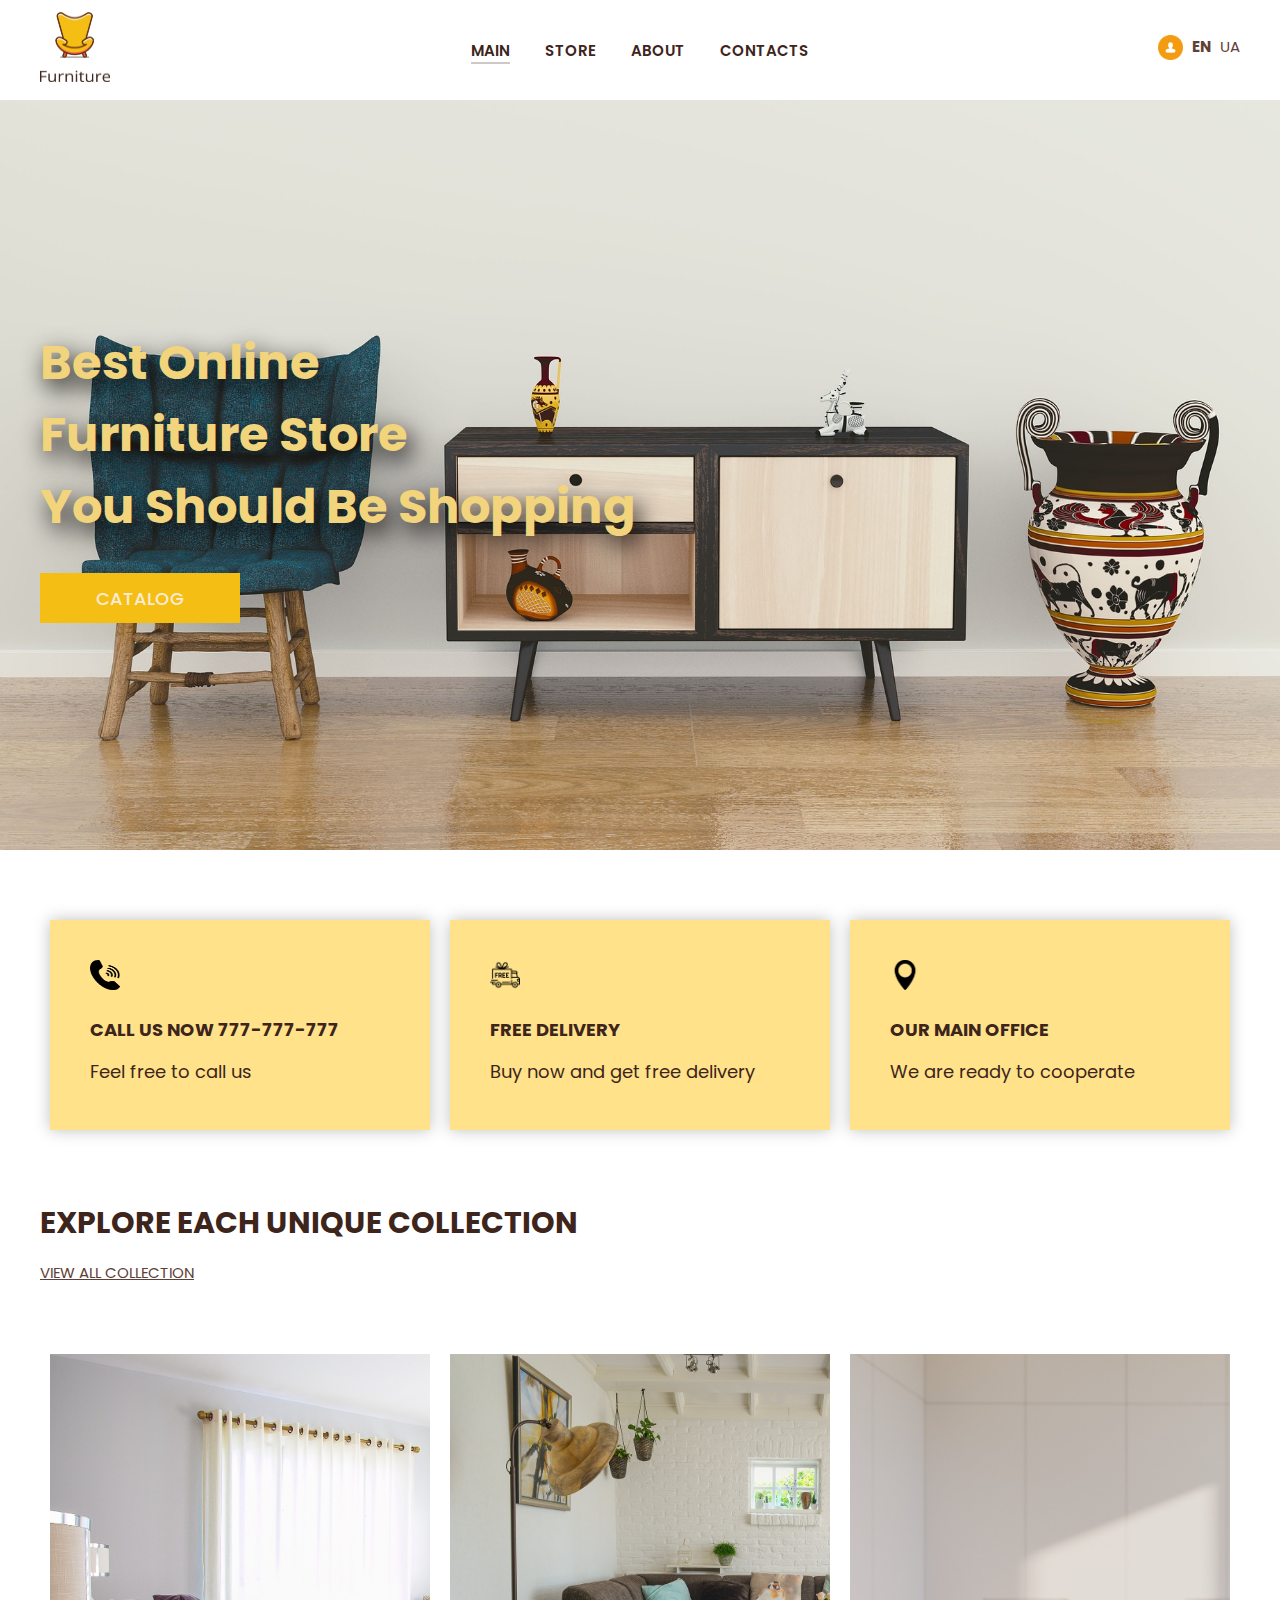
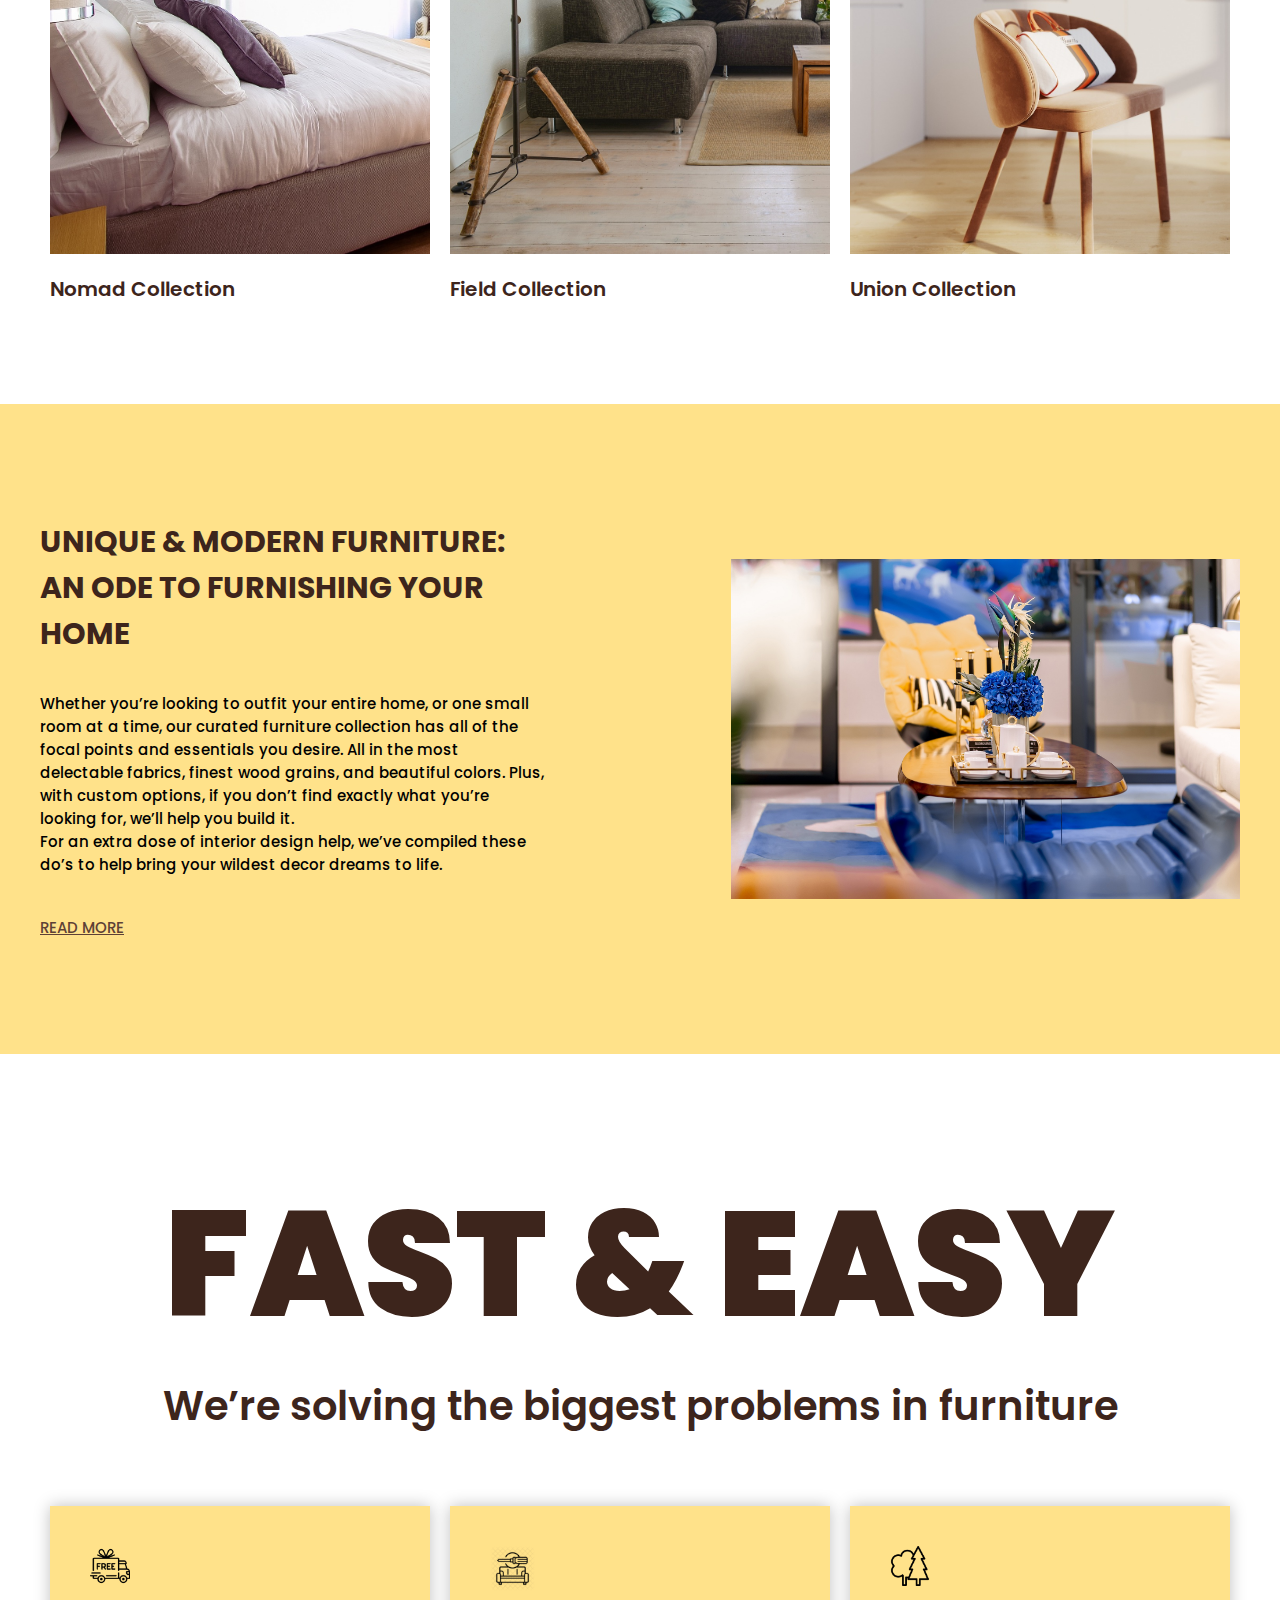
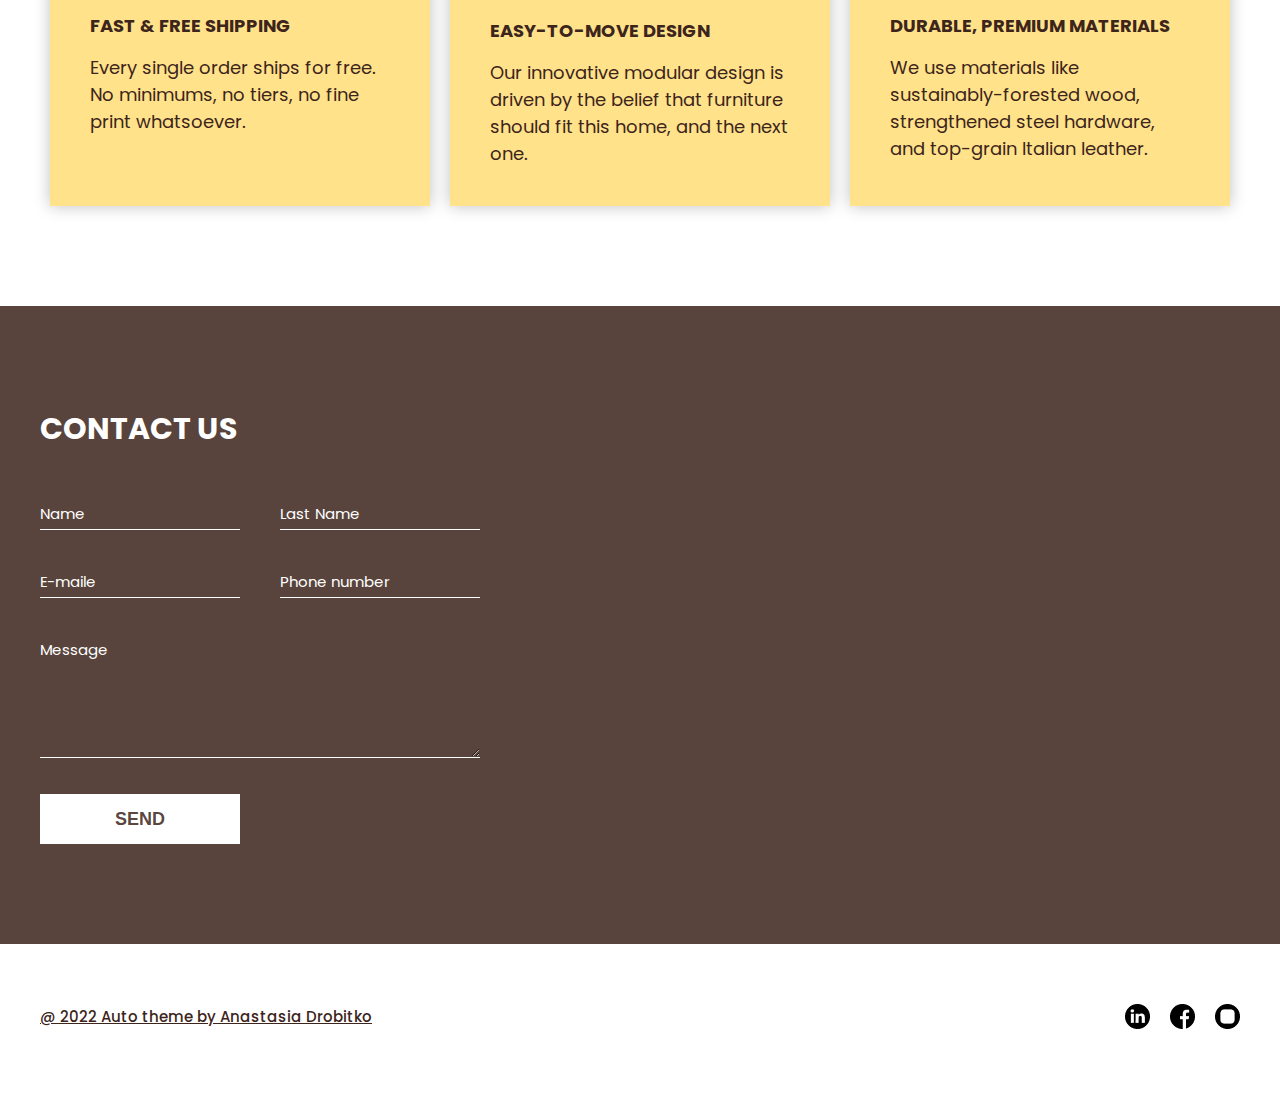
<file: index.html>
<!DOCTYPE html>
<html lang="en">
<head>
    <meta charset="UTF-8">
    <meta http-equiv="X-UA-Compatible" content="IE=edge">
    <meta name="viewport" content="width=device-width, initial-scale=1.0">
    <link rel="stylesheet" href="style.css">
    <link rel="icon" href="./Pictures/Furniture_file.png">
    <title>Furniture</title>
</head>
<body>
    <header class="header">
        <div class="container">
            <div class="header__wrapper">
                <div class="header__block">
                    <a href="#" class="header__logo">
                        <img src="./Pictures/Furniture_file.png" alt="logo" width="70" height="70">
                    </a>
                </div>
                <!-- /header__block -->
               
                <nav class="nav">
                    <a href="#" class="nav__link active">Main</a>
                    <a href="#" class="nav__link">Store</a>
                    <a href="#about" class="nav__link">About</a>
                    <a href="#" class="nav__link">Contacts</a>
                </nav>

                <div class="header__block">
                    <div class="header__lng">
                        <a href="./Registration_Form/form.html"><img src="./Pictures/sign_in.png" alt="sign_in" width="25" height="25" class="sign__in" title="Sign up"></a>
                        <a href="#" class="header__lng-link active">EN</a>
                        <a href="#" class="header__lng-link">UA</a>  
                    </div>
                </div>

        </div>
            <!-- /header__wrapper -->
        </div>
        <!-- /container -->
    </header>

    <section class="intro" style="background-image: url('./Pictures/room.jpg');">
        <div class="container">
            <div class="intro__content">
                <div class="intro__block">
                    <h1 class="intro__title">Best Online <br> Furniture Store <br> You Should Be Shopping</h1>
                    <a href="#" class="btn">Catalog</a>
                </div>
            </div>
        </div>
    </section>

    <section class="info">
        <div class="container">
            <div class="wrapper">
                <div class="block">
                    <div class="info__item">
                        <div class="info__img">
                            <img src="./Pictures/phone_icon.png" alt="phone_icon" width="30" height="30">
                        </div>
                        <h3 class="info__title">CALL US NOW 777-777-777</h3>
                        <P class="info__text">Feel free to call us</P>
                    </div>
                </div>
                <!-- /Info__block -->

                <div class="block">
                    <div class="info__item">
                        <div class="info__img">
                            <img src="./Pictures/delivery_icon.png" alt="delivery_icon" width="30" height="30">
                        </div>
                        <h3 class="info__title">FREE DELIVERY</h3>
                        <P class="info__text">Buy now and get free delivery</P>
                    </div>
                </div>
                <!-- /Info__block -->

                <div class="block">
                    <div class="info__item">
                        <div class="info__img">
                            <img src="./Pictures/map_icon.png" alt="map_icon" width="30" height="30">
                        </div>
                        <h3 class="info__title">OUR MAIN OFFICE</h3>
                        <P class="info__text">We are ready to cooperate</P>
                    </div>
                </div>
                <!-- /Info__block -->

            </div>
            <!-- /Info_wrapper -->
        </div>
        <!-- /container -->
    </section>

    <section class="section">
        <div class="container">
            <h2 class="block__title">Explore each unique collection</h2>
            <a href="#" class="block__link">View all collection</a>
            
            <div class="wrapper">
                <div class="block">
                    <a href="#" class="collection__item">
                        <div class="collection__content" style="background-image: url('./Pictures/bed.jpg')">
                           <div class="collection__content-item">
                                <div class="collection__img">
                                    <img src="./Pictures/open_icon.png" alt="plus" width="30" height="30">
                                </div>
                                <p class="collection__text">This collection has a modern farmhouse aesthetic</p>
                            </div>
                        </div>

                        <div class="collection__title">
                             <h3 class="collection__title">Nomad Collection</h3>
                        </div>
                    </a>
                </div>
                <!-- /block -->

                <div class="block">
                    <a href="#" class="collection__item">
                        <div class="collection__content" style="background-image: url('./Pictures/living-room.jpg')">
                           <div class="collection__content-item">
                                <div class="collection__img">
                                    <img src="./Pictures/open_icon.png" alt="plus" width="30" height="30">
                                </div>
                                <p class="collection__text">Pick and choose your seating styles to build the perfect place to relax</p>
                            </div>
                        </div>

                        <div class="collection__title">
                             <h3 class="collection__title">Field Collection</h3>
                        </div>
                    </a>
                </div>
                <!-- /block -->
                
                <div class="block">
                    <a href="#" class="collection__item">
                        <div class="collection__content" style="background-image: url('./Pictures/home-office.jpg')">
                           <div class="collection__content-item">
                                <div class="collection__img">
                                    <img src="./Pictures/open_icon.png" alt="plus" width="30" height="30">
                                </div>
                                <p class="collection__text">From an ultra-plush armchair to a vast U-shaped sectional, Union has comfort for every corner.</p>
                            </div>
                        </div>

                        <div class="collection__title">
                             <h3 class="collection__title">Union Collection</h3>
                        </div>
                    </a>
                </div>
                <!-- /block -->
            </div>
            <!-- /wrapper -->
        </div>
        <!-- /container -->
    </section>

    <section class="section about">
        <a name="about"></a>
        <div class="container">
            <div class="about__wrapper">
                <div class="about__block">
                    <h2 class="block__title">Unique & Modern Furniture: An Ode to Furnishing Your Home</h2>

                    <p class="about__text">Whether you’re looking to outfit your entire home, or one small room at a time, our curated furniture collection has all of the focal points and essentials you desire. All in the most delectable fabrics, finest wood grains, and beautiful colors. Plus, with custom options, if you don’t find exactly what you’re looking for, we’ll help you build it. <br> For an extra dose of interior design help, we’ve compiled these do’s to help bring your wildest decor dreams to life.
                    </p>

                    <a href="#" class="about__link">read more</a>
                </div>
                <!-- /about block -->

                <img src="./Pictures/furniture.jpg" alt="furniture" class="about__img">
            </div>
            <!-- /about wrapper -->
        </div>
        <!-- /container -->
    </section>

    <section class="section">
        <div class="container">
            <h2 class="process_title">FAST & EASY</h2>
            <h3 class="process_subtitle">We’re solving the biggest problems in furniture</h3>

            <!-- <div class="wrapper">
                <div class="blok">
                   
                </div>
            </div>
        </div> -->

        <div class="wrapper">
            <div class="block">
                <div class="info__item down">
                    <div class="info__img">
                        <img src="./Pictures/delivery_icon.png" alt="fast_truck_icon" width="40" height="40">
                    </div>
                    <h3 class="info__title">Fast & free shipping</h3>
                    <P class="info__text">
                        Every single order ships for free. No minimums, no tiers, no fine print whatsoever.</P>
                </div>
            </div>
            <!-- /Info__block -->

            <div class="block">
                <div class="info__item down">
                    <div class="info__img">
                        <img src="./Pictures/furniture-repair.png" alt="furniture_repaire_icon" width="45" height="45">
                    </div>
                    <h3 class="info__title">Easy-to-move design</h3>
                    <P class="info__text">
                        Our innovative modular design is driven by the belief that furniture should fit this home, and the next one.
                    </P>
                </div>
            </div>
            <!-- /Info__block -->

            <div class="block">
                <div class="info__item down">
                    <div class="info__img">
                        <img src="./Pictures/trees-icon.png" alt="trees_icon" width="40" height="40">
                    </div>
                    <h3 class="info__title">Durable, premium materials</h3>
                    <P class="info__text">We use materials like sustainably-forested wood, strengthened steel hardware, and top-grain Italian leather.</P>
                </div>
            </div>
            <!-- /Info__block -->

        </div>
                <!-- /container -->
    </section>

    <section class="contacts">
       <div class="container">
            <h2 class="block__title text-color">Contact us</h2>

            <form class="contacts__form" action="">
                <div class="form__row">
                    <div class="form__group">
                        <input type="text" class="input" placeholder="">
                        <label for="" class="label">Name</label>
                    </div>
                    <div class="form__group">
                        <input type="text" class="input" placeholder="">
                        <label for="" class="label">Last Name</label>
                    </div>
                </div>
                <!-- /form__row -->

                <div class="form__row">
                    <div class="form__group">
                        <input type="email" class="input" placeholder="">
                        <label for="" class="label">E-maile</label>
                    </div>
                    <div class="form__group">
                        <input type="tel" class="input" placeholder="">
                        <label for="" class="label">Phone number</label>
                    </div>
                </div>
                <!-- /form__row -->

                <div class="form__row">
                    <div class="form__group">
                        <textarea class="textarea" name="" placeholder=""></textarea>
                        <label for="" class="label">Message</label>
                    </div>
                </div>
                <!-- /form__row -->

                <button class="btn1" type="submit">Send</button>
            </form>
            <!-- /contact__form -->
       </div> 
       <!-- /container -->
    </section>

   <footer class="footer">
        <div class="container">
            <div class="footer__wrapper">
                <p class="copyright">
                    <a href="https://drobitko91.github.io/CV/" target="_blank" class="copyright">@ 2022 Auto theme by Anastasia Drobitko</a>
                </p>
                <div class="footer__soc">
                    <a href="https://www.linkedin.com/in/anastasia-drobitko-088493165/" class="footer__soc-link" target="_blank">
                        <img src="./Pictures/linkedin.png" alt="linkedin_icon" width="25" height="25">
                    </a>
                    <a href="https://www.facebook.com/anastasia.drobitko" class="footer__soc-link" target="_blank">
                        <img src="./Pictures/facebook.png" alt="facebook_icon" width="25" height="25">
                    </a>
                    <a href="https://www.instagram.com/anastasia_lavrina/?hl=ua" class="footer__soc-link" target="_blank">
                        <img src="./Pictures/instagram.png" alt="instagram_icon" width="25" height="25">
                    </a>
                </div>
            </div>
        </div>
   </footer>

</body>
</html>
</file>
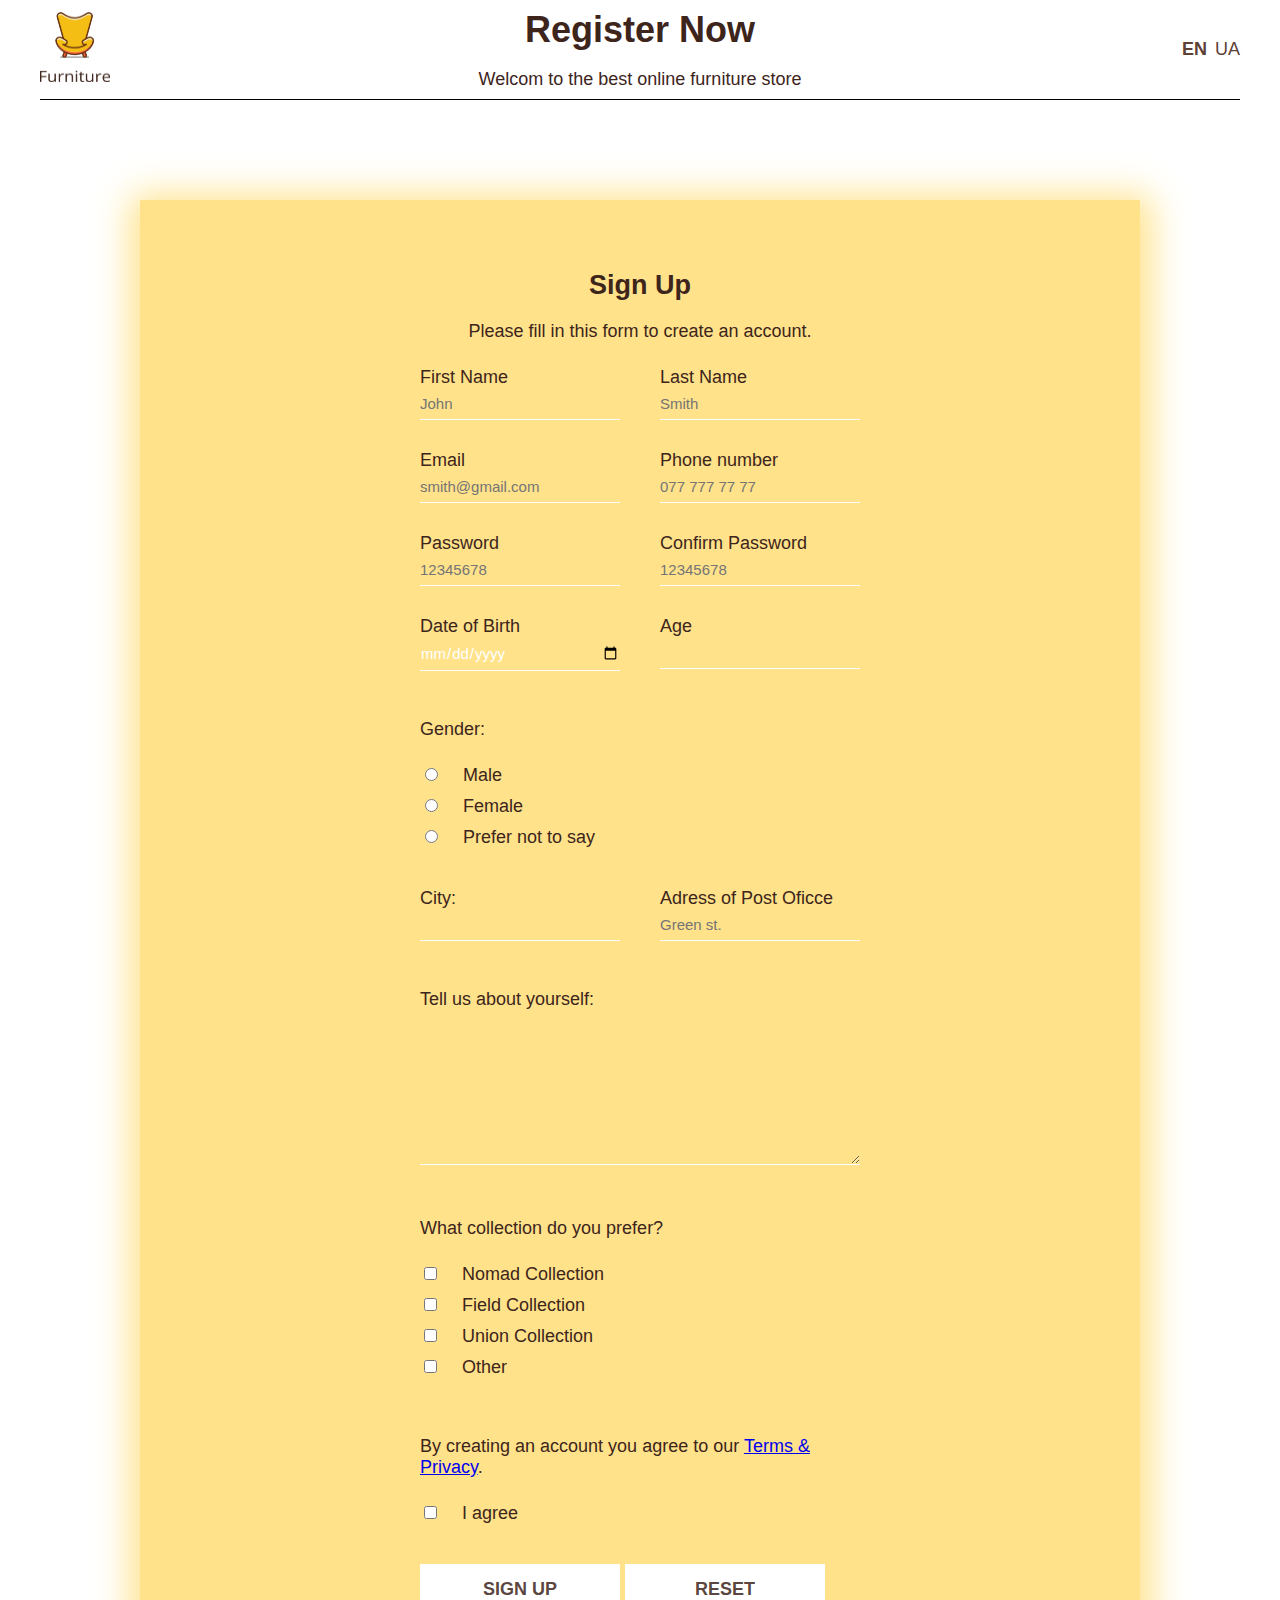
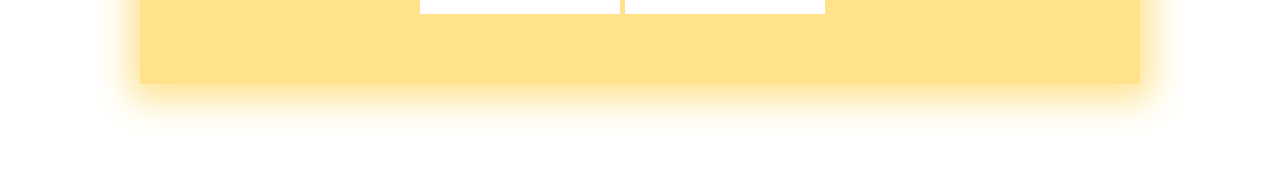
<file: Registration_Form/form.html>
<!DOCTYPE html>
<html lang="en">
<head>
    <meta charset="UTF-8">
    <meta http-equiv="X-UA-Compatible" content="IE=edge">
    <meta name="viewport" content="width=device-width, initial-scale=1.0">
    <link rel="stylesheet" href="./form_styles.css">
    <link rel="icon" href="../Pictures/sign_in.png">
    <title>Sing Up</title>
</head>
<body>
    <header>
        <div class="color">
            <div class="container">
                <div class="header__wrapper">
                    <div class="header__block">
                        <a href="../index.html" class="header__logo">
                            <img src="../Pictures/Furniture_file.png" alt="logo" width="70" height="70">
                        </a>
                    </div>
                    <div class="title">
                        <h1>Register Now</h1>
                        <p>Welcom to the best online furniture store</p>
                    </div>
                    <div class="header__block">
                        <div class="header__lng">
                            <a href="#" class="header__lng-link active">EN</a>
                            <a href="#" class="header__lng-link">UA</a>  
                        </div>
                    </div>
                </div>
            </div>
        </div>
    </header>
    
    <section class="form">
        <div class="container">        
            <div class="wrapper">
                <div class="title">
                    <h2>Sign Up</h2>
                    <p>Please fill in this form to create an account.</p>
                </div>

                <div class="form__block">
                    <form class="form__info" action="">
                        <div class="form__row">
                            <div class="form__group">
                                <label for="fname"> First Name
                                    <input class="input" type="text" name="fname" placeholder="John">
                                </label>
                            </div>
                            
                            <div class="form__group">
                                <label for="lname"> Last Name
                                    <input class="input" type="text" name="lname" placeholder="Smith">
                                </label>
                            </div>
                        </div>

                        <div class="form__row">
                            <div class="form__group">
                                <label for="email">Email
                                    <input class="input" type="text" name="email" placeholder="smith@gmail.com" required>
                                </label>
                            </div>

                            <div class="form__group">
                                <label for="phone">Phone number
                                    <input class="input" type="tel" name="phone" placeholder="077 777 77 77">
                                </label>
                            </div>
                        </div>

                        <div class="form__row">
                            <div class="form__group">
                                <label for="psw">Password
                                    <input class="input" type="password" name="psw" placeholder="12345678" required>
                                </label>
                            </div>

                            <div class="form__group">
                                <label for="psw">Confirm Password
                                    <input class="input" type="password" name="psw" placeholder="12345678" required>
                                </label>
                            </div>
                        </div>                    

                        <div class="form__row">
                            <div class="form__group">
                                <label for="birthday">Date of Birth
                                    <input class="input" type="date" name="birthday">
                                </label>
                            </div>

                            <div class="form__group">
                                <label for="age">Age
                                    <input class="input" type="text" name="age">
                                </label>
                            </div>
                        </div>

                        <div class="form__row gender">
                            <div class="form__group input__collection">
                                <p>Gender:</p>
                                
                                <label for="gender">Male
                                    <input  type="radio" name="gender" value="Male">
                                </label>

                                <label for="gender">Female
                                    <input  type="radio" name="gender" value="Female">
                                </label>

                                <label for="gender">Prefer not to say
                                    <input  type="radio" name="gender" value="Prefer not to say">
                                </label>
                            </div>
                        </div>

                        <div class="form__row">
                            <div class="form__group">
                                <!-- <p>City:</p> -->
                                <label for="">City:
                                <input class="input" list="city" name="city" type="text">
                                </label>
                                <datalist id="city">
                                    <option value="Poltava">
                                    <option value="Kyiv">
                                    <option value="Kharkiv">
                                    <option value="Odesa">
                                    <option value="Dnipro">
                                    <option value="Lviv">
                                    <option value="Mykolaiv">
                                    <option value="Ivano-Frankivsk">
                                </datalist>
                            </div>

                            <div class="form__group">
                                <label for="post__office">Adress of Post Oficce
                                    <input class="input" type="text" placeholder="Green st.">
                                </label>
                            </div>
                        </div>

                        <div class="form__row">
                            <div class="form__group">
                                <p>Tell us about yourself:</p>
                                <textarea class="textarea" name="" placeholder=""></textarea>
                                <label for="" class="label"></label>
                            </div>
                        </div>

                        
                        <div class="form__row">
                            <div class="form__group input__collection">
                                <p>What collection do you prefer?</p>
                                <label for="type1">Nomad Collection
                                    <input class="input" type="checkbox" name="type1">
                                </label>

                                <label for="type2">Field Collection
                                    <input class="input" type="checkbox" name="type2">
                                </label>

                                <label for="type3">Union Collection
                                    <input class="input" type="checkbox" name="type3">
                                </label>

                                <label for="type4">Other
                                    <input class="input" type="checkbox" name="type4">
                                </label>
                            </div>
                        </div>

                        <div class="form__row">
                            <div class="form__group input__collection">
                                <p>By creating an account you agree to our <a href="#">Terms & Privacy</a>.</p>
                                <label for="agree">I agree
                                    <input class="input" type="checkbox" name="agree" required>
                                </label>
                            </div>
                        </div>

                        <div >                    
                            <button class="btn" type="submit">Sign up</button>
                            <input  class="btn" value="Reset" type="reset">
                        </div>

                    </form>
                </div>
            </div>
        </div>
    </section>

        
    
</body>
</html>
</file>
<file: style.css>
@import url('https://fonts.googleapis.com/css2?family=Poppins:ital,wght@0,400;0,500;0,600;0,700;0,900;1,400;1,700;1,900&family=Roboto+Serif:opsz,wght@8..144,200;8..144,300&family=Space+Mono&display=swap');

*,*::before,*::after {
    box-sizing: border-box;
}

html {
    scroll-behavior: smooth;
}

body {
    background-color: white;
    margin: 0;
    font-family: 'Poppins', sans-serif;
    font-size: 15px;
}

h1,h2,h3,h4,h5,h6 {
    margin: 0;
}

p {
    margin: 0 0 5px;
}

.container {
    width: 1200px;
    margin: 0 auto;
}

.btn {
    min-width: 200px;
    height: 50px;
    text-transform: uppercase;
    padding: 0px 15px;
    color:antiquewhite;
    text-decoration: none;
    font-size: 18px;
    font-weight: 500;
    background-color: #F5BE15;
    display: inline-flex;
    align-items: center;
    justify-content: center;
    transition: background-color .2s ease;
}

.btn:hover {
    background-color: #FF6343;
}


/* header start */

.header {
    width: 100%;
    /* position: absolute;
    top: 0;
    left: 0; */
} 

.header__wrapper {
    height: 100px;
    display: flex;
    justify-content: space-between;
    align-items: center;
}

.header__logo {
    display: inline-block;
}

.header__block {
    width: 20%;
}


.nav {
    display: flex;
}

.nav__link {
    color:#3D251C;
    text-transform: uppercase;
    text-decoration: none;
    font-weight: 600;
    margin-right: 35px;
    position: relative;
}

.nav__link::after {
    width: 100%;
    height: 2px;
    background-color:#3D251C;
    position: absolute;
    top: 100%;
    left: 0;
    content: '';
    opacity: 0;
    transition: opasity .2s ease;
}

.nav__link:last-child {
    margin-right: 0;
}

.nav__link:hover::after {
    opacity: .25;
}

.nav__link.active::after {
    opacity: .25;
}

.header__lng {
    display: flex;
    justify-content: flex-end;
}

.sign__in {
    margin-right: 9px;
}

.header__lng-link {
    color: #5e4136;
    text-decoration: none;
    margin-right: 8px;
    transition: color .2s ease;
}

.header__lng-link:last-child {
    margin-right: 0;
}

.header__lng-link:hover {
    color: #eeb6a0;
}

.header__lng-link.active {
    color: hsl(16, 27%, 29%);
    font-weight: bold;
}

/* header end */


/* intro start */

.intro {
    background-repeat: no-repeat;
    background-position: center;
    background-size: cover;
    /* position: relative; */
}

.intro__content {
    height: 750px;
    display: flex;
    align-items: center;
    
}

.intro__block {

}

.intro__title {
    max-width: 790px;
    margin-bottom: 30px;
    font-size: 48px;
    font-weight: 700;
    color:#f1d47c ;
    text-shadow: 5px 9px 24px #040301;
    line-height: 1.5;
}

/* intro end */


.section {
    margin-bottom: 100px;
}


/* info start */

.info {

}

.info__item {
    /* background-color: #f5be15db; */
    background-color: #ffc00075;
    box-shadow: 0px 0px 15px rgba(0, 0, 0, 0.25);
    padding: 40px; 
}

.info__img {
    margin-bottom: 20px;
    
} 

.info__title {
    font-size: 18px;
    margin-bottom: 15px;
    color: #3D251C;
    text-transform: uppercase;
}

.info__text {
    font-size: 18px;
    color: #3D251C;
}

/* info And */


/* block start */

.block__title {
    font-size: 30px;
    margin-bottom: 15px;
    color: #3D251C;
    text-transform: uppercase;
}

.block__link {
    color: #5e4136;
    margin-bottom: 0px;
    display: inline-block;
    text-transform: uppercase;
}

.block__link:hover {
    text-decoration: none;
}

.wrapper {
    display: flex;
    margin: 70px 0 70px 0;
}

.block {
    width: 33.33%;
    padding: 0 10px;
}
/* block end */


/* collection start */

.collection__item {
    text-decoration: none;
}

.collection__item:hover .collection__content-item {
  opacity: 1;   
}

.collection__item:hover .collection__content::after {
    opacity: 0.7;
}

.collection__content {
    height: 500px;
    margin-bottom: 20px;
    background-repeat: no-repeat;
    background-size: cover;
    position: relative;
}

.collection__content::after {
    width: 100%;
    height: 100%;
    background-color: #5e4136;
    opacity: 0;
    position: absolute;
    top: 0;
    left: 0;
    content: '';
    transition: opasity .2s ease;
}

.collection__content-item {
    position: absolute;
    top: 0;
    left: 0;
    width: 100%;
    height: 100%;
    opacity: 0;
    z-index: 2;
    transition: opasity .2s ease;
}

.collection__img {
    width: 80px;
    height: 80px;
    display: flex;
    align-items: center;
    justify-content: center;
    border-radius: 40%;
    background-color: #eeb6a0;
    position: absolute;
    top: 50%;
    left: 50%;
    transform: translate(-50%, -50%);
}

.collection__title {
    font-size: 20px;
    font-weight: 600;
    color: #3D251C;
}

.collection__text {
    max-width: 270px;
    font-size: 18px;
    font-weight: 500;
    text-transform: uppercase;
    color:white;
    position: absolute;
    bottom: 20px;
    left: 30px;
    
}

/* collection end */


/* about start */

.about {
    padding: 115px 0;
    background-color: #ffe28a;
}

.about__wrapper {
    display: flex;
    align-items: center;
    justify-content: space-between;
}

.about__block {
    max-width: 505px;
}

.about__text {
    font-weight: 500;
    margin: 35px 0 40px;
}

.about__link {
    color: #5e4136;
    text-transform: uppercase;
    font-size: 18;
    font-weight: 500;
}

.about__link:hover {
    text-decoration: none;

}

.about__img {
    height: 340px;
}

/* about end */


/* process start */

.down {
    height: 300px;    
}

.process_title {
    font-size: 148px;
    font-weight: 900;
    text-transform: uppercase;
    color: #3D251C;
    text-align: center;

}

.process_subtitle {
    font-size: 40px;
    font-weight: 600;
    color:#3D251C;
    text-align: center;
}
/* process end */


/* contacts start */

.contacts {
    padding: 100px 0;
    background-color:#3d251cdb;
    }

.contacts .block__title {
    margin-bottom: 40px;
}

.text-color {
    color: white;
}

.contacts__form {
    max-width: 440px;
}

.form__row {
    display: flex;
    margin: 0 -20px;
}

.form__group {
    flex: 1;
    padding: 0 20px;
    position: relative;
    margin-bottom: 30px;
    }

.input {
    width: 100%;
    padding: 7px 0;
    color: white;
    font-size: 15px;
    font-family: inherit;
    outline: 0;
    border: 0;
    border-bottom: 1px solid white;
    background-color: transparent;
}

.input:focus + .label {
    transform: translateY(-15px);
    font-size: 12px;
}

.input:not(:placeholder-shown) + .label {
    transform: translateY(-15px);
    font-size: 12px;
}

.label {
    color: white;
    position: absolute;
    top: 10px;
    left: 20px;
    pointer-events: none;
    transition: all .2s ease ;
}

.textarea {
    min-height: 130px;
    width: 100%;
    padding: 7px 0;
    resize: vertical;
    color: white;
    font-size: 15px;
    font-family: inherit;
    outline: 0;
    border: 0;
    border-bottom: 1px solid white;
    background-color: transparent;
}

.textarea:focus + .label {
    transform: translateY(-15px);
    font-size: 12px;
}

.textarea:not(:placeholder-shown) + .label {
    transform: translateY(-15px);
    font-size: 12px;
}

.btn1 {
    text-transform: uppercase;
    min-width: 200px;
    height: 50px;
    padding: 0px 15px;
    color:#3d251cdb;
    text-decoration: none;
    font-size: 18px;
    font-weight: 600;
    background-color:white;
    display: inline-flex;
    align-items: center;
    justify-content: center;
    transition: background-color .2s ease;
    cursor: pointer;
    outline: 0;
    border: 0;

}

.btn1:hover {
    background-color:#a3877d;
}

/* contacts end */


/* footer start */

.footer {

}

.footer__wrapper {
    height: 150px;
    display: flex;
    align-items: center;
    justify-content: space-between;
}

.copyright {
    color: #3D251C;
    font-size: 18;
    font-weight: 500;
}

.copyright:hover {
    text-decoration: none;
}

.footer__soc {
    display: flex;
}

.footer__soc-link {
    margin-right: 20px;
    text-decoration: none;
}

.footer__soc-link:last-child {
    margin-right: 0;
}



/* footer end */
</file>
<file: Registration_Form/form_styles.css>
*,*::before,*::after {
    box-sizing: border-box;
}

body {
    background-color: white;
    margin: 0;
    font-family: 'Poppins', sans-serif;
    font-size: 18px;
}

 .container {
    width: 1200px;
    margin: 0 auto;
}


/* header start */

/* .color {
    background-color: #ffe28a;
} */

.header {
    width: 100%;
} 

.header__wrapper {
    height: 100px;
    display: flex;
    justify-content: space-between;
    align-items: center;
    border-bottom: 1px outset #3D251C
}

.header__logo {
    display: inline-block;
}

.header__block {
    width: 20%;
}

.header__lng {
    display: flex;
    justify-content: flex-end;
}

.header__lng-link {
    color: #5e4136;
    text-decoration: none;
    margin-right: 8px;
    transition: color .2s ease;
}

.header__lng-link:last-child {
    margin-right: 0;
}

.header__lng-link:hover {
    color: #eeb6a0;
}

.header__lng-link.active {
    color: hsl(16, 27%, 29%);
    font-weight: bold;
}

.title {
    text-align: center;
    color: #3D251C;
}

h1 {
    margin-bottom: 0;
}

p{
    margin-bottom: 25px;
}
/* header end */


/* form start */
.form {
    
    border-radius: 10px
}

h2 {
    text-align: center;
    margin: 20px;
}

.wrapper {
    background-color: #ffe28a;
    margin: 100px;
    text-align: justify;
    padding: 50px;
    box-shadow: 1px 5px 35px 10px #ffe28a;
}

.form__block {
    display: flex;
    justify-content: center;
    align-items: center;
}


.form__info {
    max-width: 440px;
    text-align: left;
    color: #3D251C;
    
}

.form__row {
    display: flex;
    margin: 0 -20px;
} 

.form__group {
    flex: 1;
    padding: 0 20px;
    position: relative;
    margin-bottom: 30px;
    }

.input {
    width: 100%;
    padding: 7px 0;
    color: white;
    font-size: 15px;
    font-family: inherit;
    outline: 0;
    border: 0;
    border-bottom: 1px solid white;
    background-color: transparent;
}

.input:focus + .label {
    transform: translateY(-15px);
    font-size: 12px;
}

.input:not(:placeholder-shown) + .label {
    transform: translateY(-15px);
    font-size: 12px;
}

.label {
    color: white;
    position: absolute;
    top: 10px;
    left: 20px;
    pointer-events: none;
    transition: all .2s ease ;
}

.textarea {
    min-height: 130px;
    width: 100%;
    padding: 7px 0;
    resize: vertical;
    color: white;
    font-size: 15px;
    font-family: inherit;
    outline: 0;
    border: 0;
    border-bottom: 1px solid white;
    background-color: transparent;
}

.textarea:focus + .label {
    transform: translateY(-15px);
    font-size: 12px;
}

.textarea:not(:placeholder-shown) + .label {
    transform: translateY(-15px);
    font-size: 12px;
}

.input__collection label {
    display: flex;
    justify-content: flex-end;
    flex-direction: row-reverse;
}

.input__collection input {
    width: auto;
    margin-right: 25px;
    margin-bottom: 15px;
}

.btn {
    text-transform: uppercase;
    min-width: 200px;
    height: 50px;
    padding: 0px 15px;
    color:#3d251cdb;
    text-decoration: none;
    font-size: 18px;
    font-weight: 600;
    background-color:white;
    display: inline-flex;
    align-items: center;
    justify-content: center;
    transition: background-color .2s ease;
    cursor: pointer;
    outline: 0;
    border: 0;
    margin-bottom: 20px;
}

.btn:hover {
    background-color:#a3877d;
}
/* form end */
</file>
